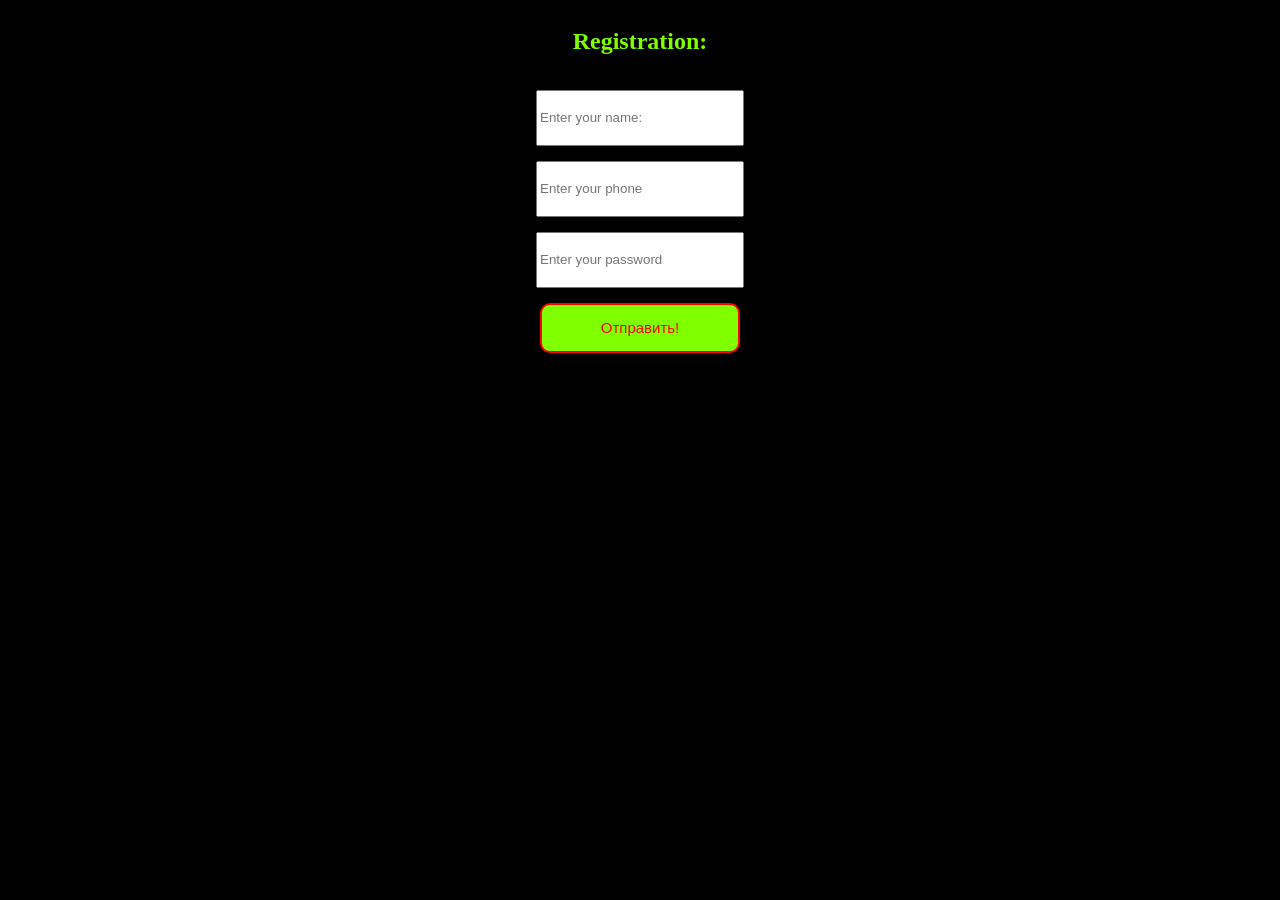
<file: lc/html_css/index.html>
<!DOCTYPE html>
<html lang="en">
<head>
    <meta charset="UTF-8">
    <meta name="viewport" content="width=device-width, initial-scale=1.0">
    <title>First Site</title>
    <link rel="stylesheet" href="./styles/style.css">
</head>
<body>
    <!-- <h1>Hello world</h1>
    <h2>Hello world</h2>
    <h3>Hello world</h3> -->
    <!-- <h4>Hello world</h4>
    <h5>Hello world</h5>
    <h6>Hello world</h6>
    <span>Hello world</span>
    <p>Lorem ipsum, dolor sit amet consectetur adipisicing elit. Maxime totam omnis iusto, deleniti voluptates quo incidunt. Est a recusandae itaque consequuntur, reprehenderit sequi sunt facere eaque dolorem. Distinctio, voluptates voluptas? Lorem ipsum dolor sit amet consectetur, adipisicing elit. Vero consequatur, ex reprehenderit quae delectus facere, aliquam similique fugit nihil hic quibusdam odit quia ducimus eos dolorem deserunt saepe! Quae, corrupti?</p>
    <img src="[data-uri]" alt="OOPs("
    width="300px" height="250px">
    <iframe width="560" height="315" src="https://www.youtube.com/embed/4BPg-pO4Xag?si=ffxXqs0TVYpy1giN" title="YouTube video player" frameborder="0" allow="accelerometer; autoplay; clipboard-write; encrypted-media; gyroscope; picture-in-picture; web-share" allowfullscreen></iframe> -->
    <!----------------------------------------------------------------------------->
    <!-- <h1 style="color: blue; font-size: 200px; width: 70%; height: 15%;">Hello world</h1> -->

    <!-- <h1 class="title">Hello world</h1>
    <h2 class="title-h2">Hello world!</h2>
    <h2 class="title-h2 title-h2-second">Hello John!</h2>
    <h2 class="title-h2" id="unique-3">Hello Jamie!</h2>
    <span>Hello</span> -->

    <!-- ------------------------------------------------------------ -->
    <!-- <div class="div1"> div-1
        <div class="div2"> div-2
            <div class="div3"> div-3
                <div class="div4"> div-4
                    <div class="div5"> div-5</div>
                </div>
            </div>
        </div>
    </div> -->

    <!-- ------------------------------------ -->
    <h2>Registration:</h2>
    <input type="text" placeholder="Enter your name:">
    <input type="number" placeholder="Enter your phone">
    <input type="password" placeholder="Enter your password">
    <button>Отправить!</button>
    
</body>
</html>
</file>
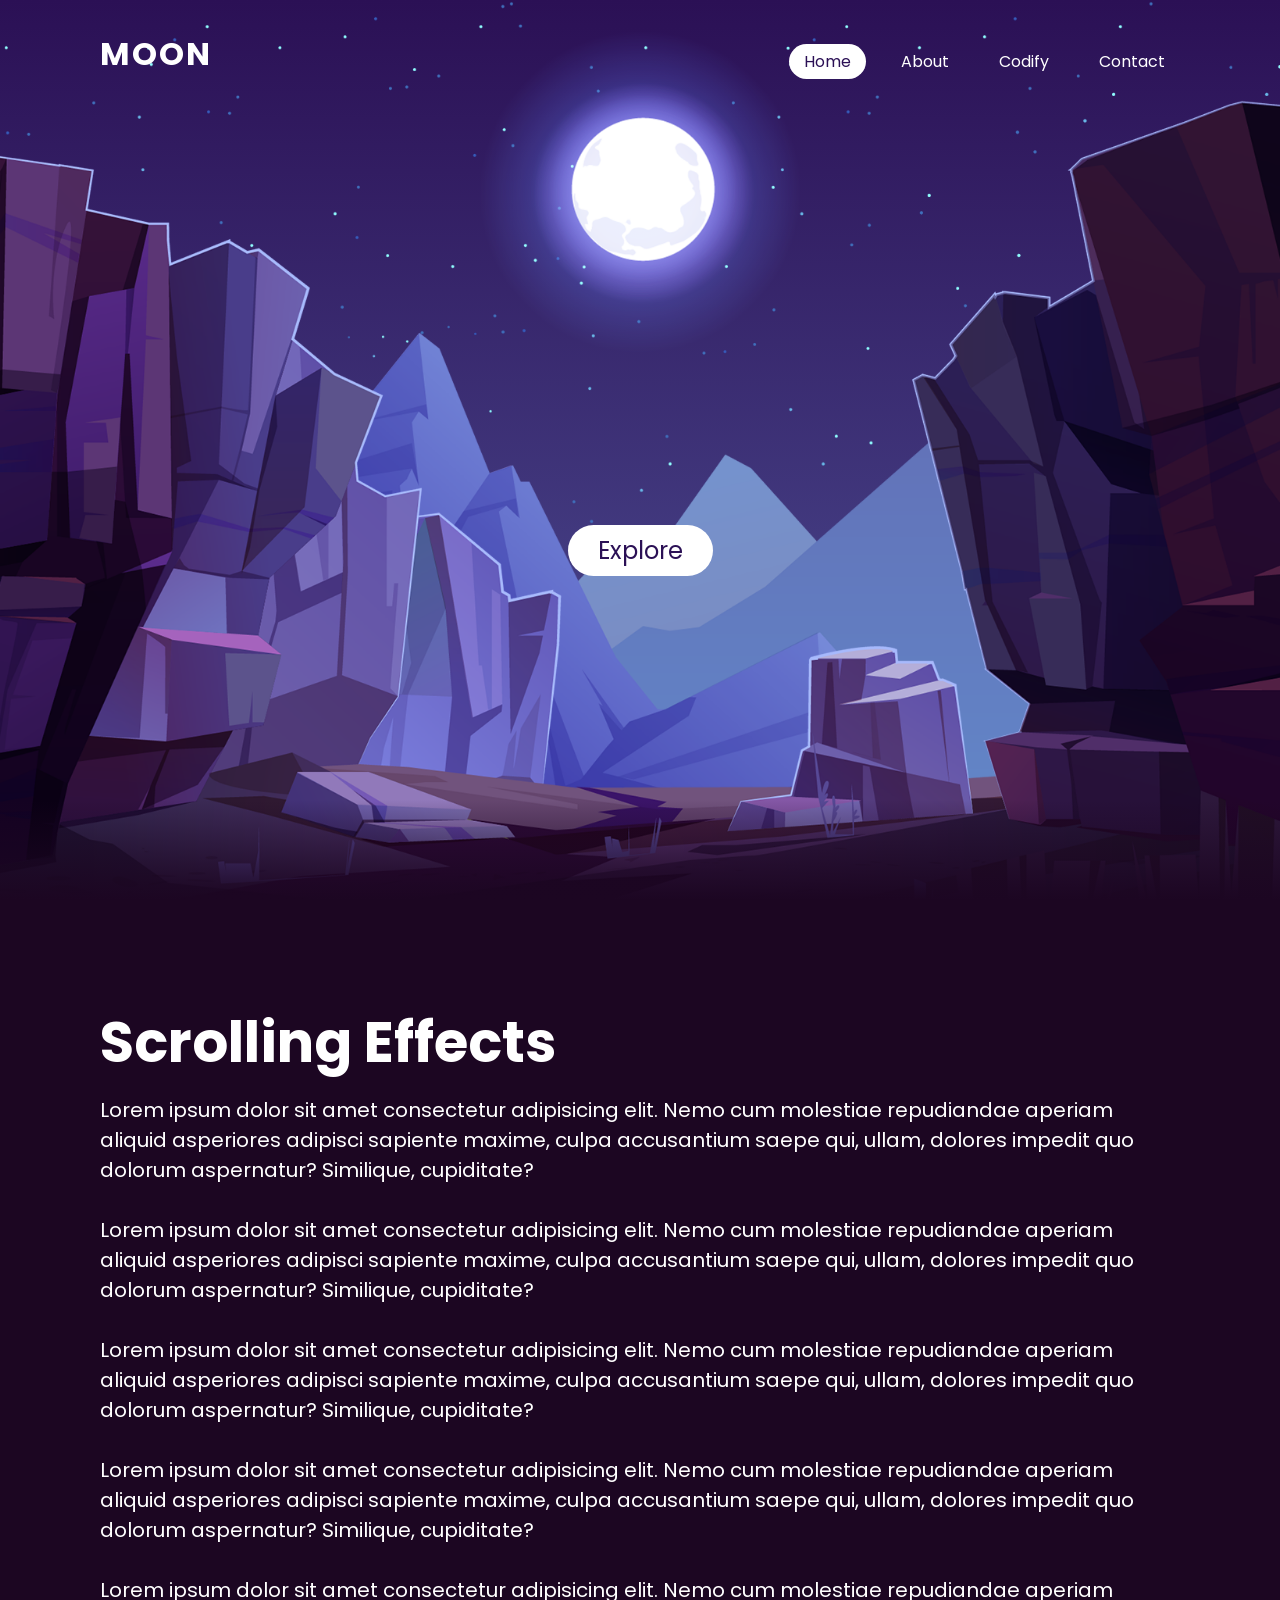
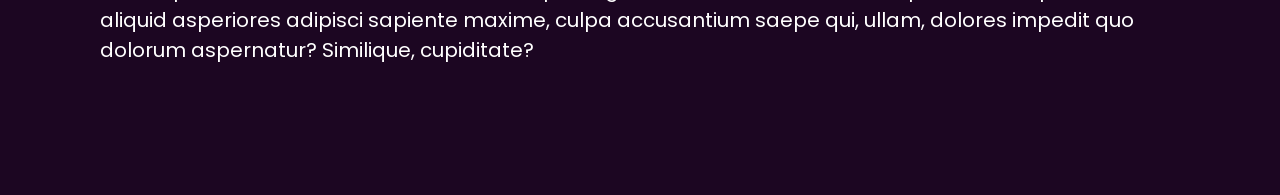
<file: lc/verstka/index.html>
<!DOCTYPE html>
<html lang="en">
<head>
    <meta charset="UTF-8">
    <meta name="viewport" content="width=device-width, initial-scale=1.0">
    <title>Moon Shop</title>
    <link rel="stylesheet" href="./css/style.css">
</head>
<body>
    <header>
        <a href="#" class="logo">Moon</a>
        <ul>
            <li><a href="#" class="active">Home</a></li>
            <li><a href="#">About</a></li>
            <li><a href="#">Codify</a></li>
            <li><a href="#">Contact</a></li>
        </ul>
    </header>
    <section>
        <img src="media/stars.png" id="stars">
        <img src="media/moon.png" id="moon">
        <img src="media/mountains_behind.png" id="behind">
        <h2 id="text">Moon Light</h2>
        <a href="#" id="btn">Explore</a>
        <img src="media/mountains_front.png" id="front">
    </section>
    <div class="sec" id="sec">
        <h2>Scrolling Effects</h2>
        <p>
            Lorem ipsum dolor sit amet consectetur adipisicing elit. Nemo cum molestiae repudiandae aperiam aliquid asperiores adipisci sapiente maxime, culpa accusantium saepe qui, ullam, dolores impedit quo dolorum aspernatur? Similique, cupiditate?<br><br>Lorem ipsum dolor sit amet consectetur adipisicing elit. Nemo cum molestiae repudiandae aperiam aliquid asperiores adipisci sapiente maxime, culpa accusantium saepe qui, ullam, dolores impedit quo dolorum aspernatur? Similique, cupiditate?<br><br>Lorem ipsum dolor sit amet consectetur adipisicing elit. Nemo cum molestiae repudiandae aperiam aliquid asperiores adipisci sapiente maxime, culpa accusantium saepe qui, ullam, dolores impedit quo dolorum aspernatur? Similique, cupiditate?<br><br>Lorem ipsum dolor sit amet consectetur adipisicing elit. Nemo cum molestiae repudiandae aperiam aliquid asperiores adipisci sapiente maxime, culpa accusantium saepe qui, ullam, dolores impedit quo dolorum aspernatur? Similique, cupiditate?<br><br>Lorem ipsum dolor sit amet consectetur adipisicing elit. Nemo cum molestiae repudiandae aperiam aliquid asperiores adipisci sapiente maxime, culpa accusantium saepe qui, ullam, dolores impedit quo dolorum aspernatur? Similique, cupiditate?<br><br>
        </p>
    </div>
    <script>
        let starts = document.getElementById('starts')
        let moon = document.getElementById('moon')
        let behind = document.getElementById('behind')
        let front = document.getElementById('front')
        let text = document.getElementById('text')
        let btn = document.getElementById('btn')
        let header = document.querySelector('header')

        window.addEventListener('scroll', function(){
            let value = window.scrollY;
            stars.style.left = value * 0.25 + 'px'
            moon.style.top = value * 1.05 + 'px'
            behind.style.top = value * 0.3 + 'px'
            front.style.top = value * 0.5 + 'px'
            text.style.marginRight = value * 4 + 'px'
            text.style.marginTop = value * 1.5 + 'px'
            btn.style.marginTop = value * 1.5 + 'px'
            header.style.top = value * 0.5 + 'px'
        })
    </script>
</body>
</html>
</file>
<file: lc/html_css/styles/style.css>
/* h1 {
    color: pink;
}

.title-h2 {
    color: blue;
    font-family: sans-serif;
}

.title-h2-second {
    color: bisque;
}

#unique-3 {
    color: azure;
    background-color: black;
    font-size: 60px;
}

span {
    font-size: 40px;
    background-color: aqua;
} */

/* ------------------------------------------ */
/* body {
    background-color: black;
    color: white;
    display: flex;
    justify-content: center;
}

.div1 {
    width: 500px;
    height: 500px;
    background-color: yellow;
    color: red;
    font-size: 30px;
    display: flex;
    flex-direction: column;
    align-items: center;
}

.div2 {
    width: 400px;
    height: 400px;
    background-color: green;
    display: flex;
    flex-direction: column;
    align-items: center;
}

.div3 {
    width: 300px;
    height: 300px;
    background-color: blue;
    display: flex;
    flex-direction: column;
    align-items: center;
}

.div4 {
    width: 200px;
    height: 200px;
    background-color: pink;
    display: flex;
    flex-direction: column;
    align-items: center;
}

.div5 {
    width: 100px;
    height: 100px;
    background-color: burlywood;
    display: flex;
    flex-direction: column;
    align-items: center;
} */

/* ---------------------------------------------------- */

body {
    background-color: black;
    display: flex;
    flex-direction: column;
    align-items: center;
}

h2 {
    color: chartreuse;
}

input {
    width: 200px;
    height: 50px;
    margin-top: 15px;
}

button {
    width: 200px;
    height: 50px;
    background-color: chartreuse;
    font-size: 15px;
    color: red;
    margin-top: 15px;
    border-radius: 10px;
    border: 2px solid red;
    cursor: pointer;
}

button:hover {
    background-color: violet;
    color: blue;
    transition: 30s;
}
</file>
<file: lc/verstka/css/style.css>
@import url('https://fonts.googleapis.com/css2?family=Poppins:ital,wght@0,200;0,300;0,400;0,800;1,700;1,900&display=swap');

* {
    margin: 0;
    padding: 0;
    box-sizing: border-box;
    font-family: 'Poppins', sans-serif;
    scroll-behavior: smooth;
}

body {
    min-height: 100vh;
    overflow-x: hidden;
    background: linear-gradient(#2b1055, #7597de);
}

header {
    position: absolute;
    top: 0;
    left: 0;
    width: 100%;
    padding: 30px 100px;
    display: flex;
    justify-content: space-between;
    align-items: center;
    z-index: 10000;
}

header .logo {
    color: #fff;
    font-weight: 700;
    text-decoration: none;
    font-size: 32px;
    text-transform: uppercase;
    letter-spacing: 2px;
}

header ul {
    margin-top: 15px;
    display: flex;
    justify-content: center;
    align-items: center;
}

header ul li{
    list-style: none;
    margin-left: 20px;
}

header ul li a {
    text-decoration: none;
    padding: 6px 15px;
    color: #fff;
    border-radius: 20px;
}

header ul li a:hover,
header ul li a.active {
    background-color: #fff;
    color: #2b1055;
}

section {
    position: relative;
    width: 100%;
    height: 100vh;
    padding: 100px;
    display: flex;
    justify-content: center;
    align-items: center;
    overflow: hidden;
}

section img {
    position: absolute;
    top: 0;
    left: 0;
    width: 100%;
    height: 100%;
    object-fit: cover;
    pointer-events: none;
}

#moon {
    mix-blend-mode: screen;
}

#front {
    z-index: 10;
}

#text {
    position: absolute;
    right: -350px;
    color: #fff;
    white-space: nowrap;
    font-size: 7.5vw;
    z-index: 9;
}

#btn {
    text-decoration: none;
    display: inline-block;
    padding: 8px 30px;
    border-radius: 40px;
    background: #fff;
    color: #2b1055;
    font-size: 24px;
    z-index: 9;
    transform: translateY(100px);
}

section::before {
    content: '';
    position: absolute;
    bottom: 0;
    width: 100%;
    height: 100px;
    background: linear-gradient(to top, #1c0622, transparent);
    z-index: 1000;
}

.sec {
    position: relative;
    padding: 100px;
    background: #1c0622;
}

.sec h2 {
    font-size: 56px;
    margin-bottom: 10px;
    color: #fff;
}

.sec p {
    font-size: 20px;
    color: #fff;
}
</file>
